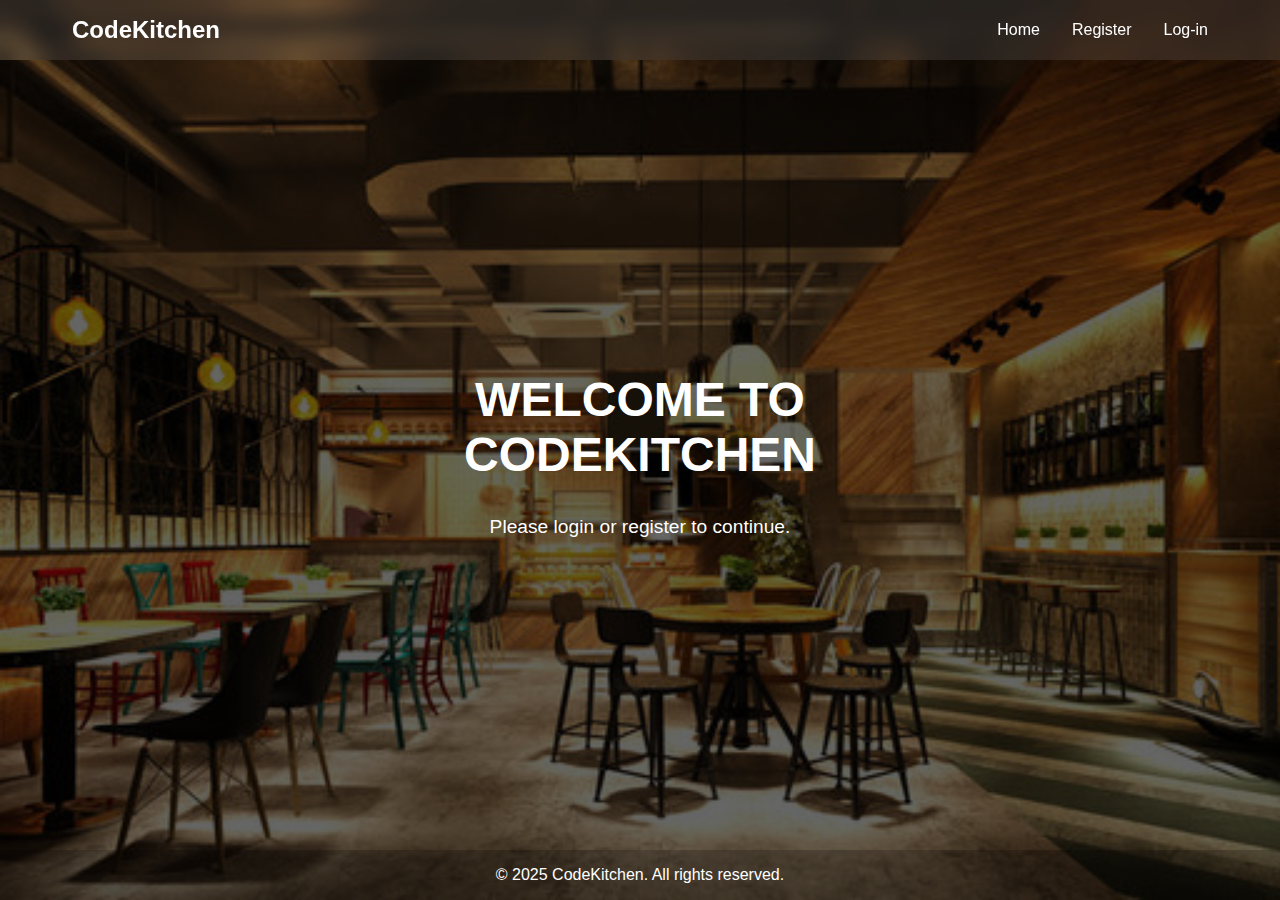
<file: IT_107/index.html>
<!DOCTYPE html>
<html lang="en">
<head>
    <meta charset="UTF-8">
    <meta name="viewport" content="width=device-width, initial-scale=1.0">
    <title>CodeKitchen</title>
    <link rel="stylesheet" href="css/style.css">
</head>
<body>
<header>
    <div class="header-content">
        <div class="prospect-name">CodeKitchen</div>
        <nav>
            <ul>
                <!-- nav items will be rendered by js/nav.js -->
            </ul>
        </nav>
    </div>
</header>

<main>
    <div class="wrapper-home">
        <h1>WELCOME TO <br>
            CODEKITCHEN </h1> <br>
        <p>Please login or register to continue.</p>
    </div>
</main>

<footer>
    <p>&copy; 2025 CodeKitchen. All rights reserved.</p>
</footer>

<script src="js/nav.js"></script>
<script src="js/main.js"></script>
</body>
</html>
</file>
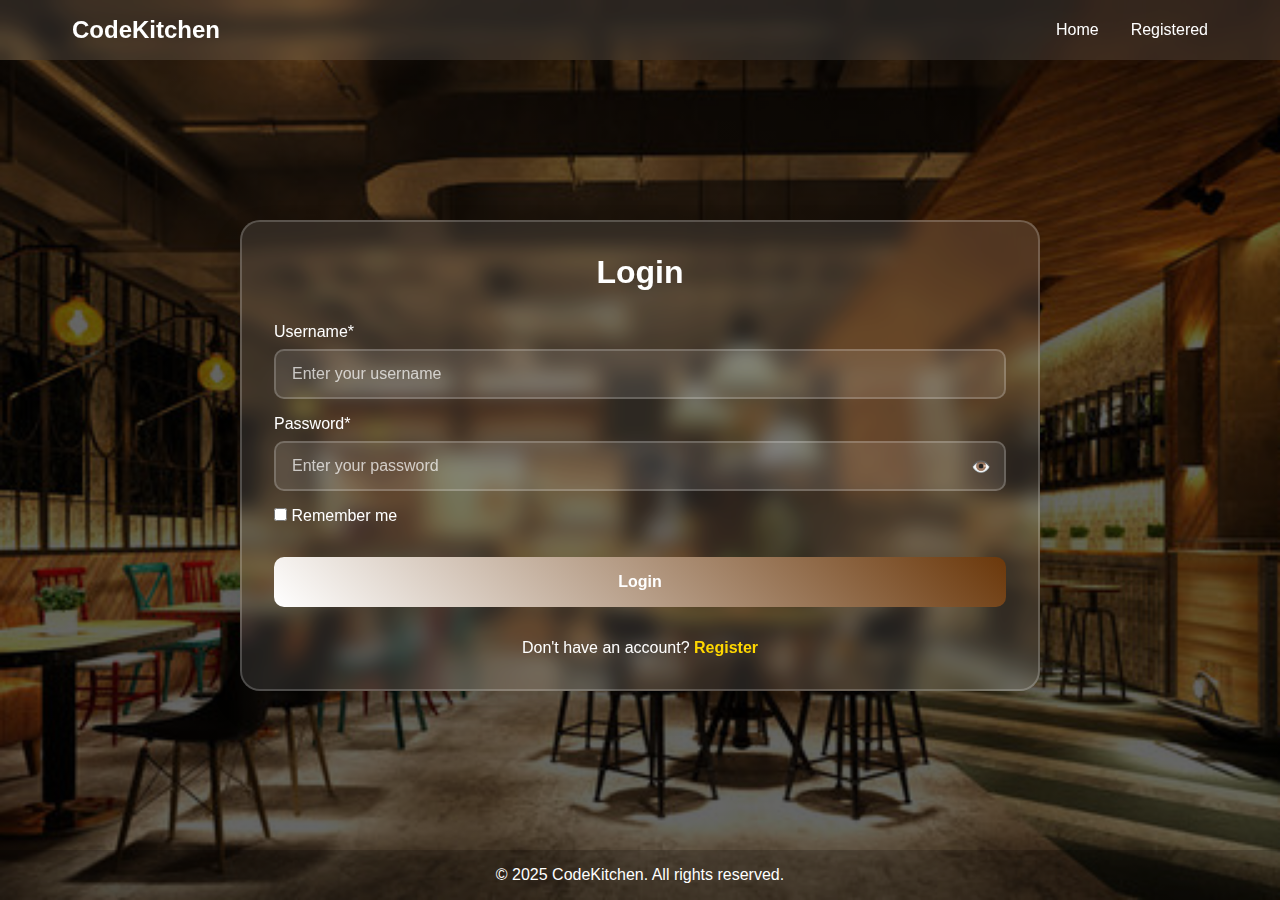
<file: IT_107/change-password.html>
<!DOCTYPE html>
<html lang="en">
<head>
    <meta charset="UTF-8">
    <meta name="viewport" content="width=device-width, initial-scale=1.0">
    <title>Change Password - CodeKitchen</title>
    <link rel="stylesheet" href="css/style.css">
</head>
<body>
<header>
    <div class="header-content">
        <div class="prospect-name">CodeKitchen</div>
        <nav>
            <ul>
                <li><a href="index.html">HOME</a></li>
                <li><a href="login.html">LOGIN</a></li>
            </ul>
        </nav>
    </div>
</header>

<main>
    <div class="wrapper">
        <form id="change-password-form" action="php/change-password.php" method="POST">
            <h1>Change Password</h1>
            
            <div class="input-box">
                <label for="new-password">Enter Password*</label>
                <input type="password" id="new-password" name="new_password" placeholder="Enter new password" required>
                <div class="password-strength" id="password-strength"></div>
                <span class="error-msg" id="password-error"></span>
            </div>
            
            <div class="input-box">
                <label for="confirm-password">Re-enter Password*</label>
                <input type="password" id="confirm-password" name="confirm_password" placeholder="Re-enter new password" required>
                <span class="error-msg" id="confirm-error"></span>
            </div>
            
            <div id="message" class="message"></div>
            
            <button type="submit" class="btn">Change Password</button>
            <div class="register-link">
                <p><a href="login.html">Back to Login</a></p>
            </div>
        </form>
    </div>
</main>

<footer>
    <p>&copy; 2025 CodeKitchen. All rights reserved.</p>
</footer>

<script src="js/change-password.js"></script>
</body>
</html>
</file>
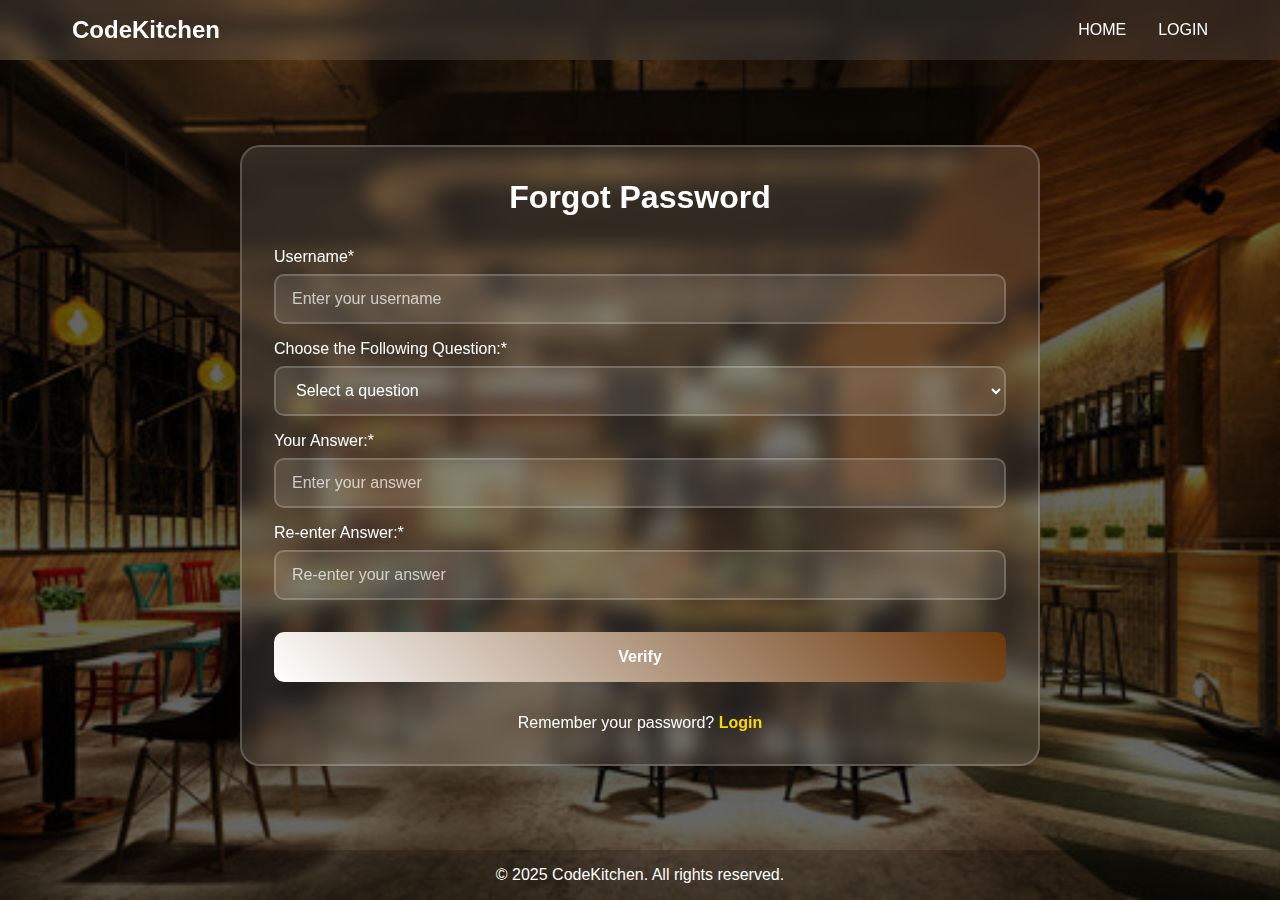
<file: IT_107/forgot-password.html>
<!DOCTYPE html>
<html lang="en">
<head>
    <meta charset="UTF-8">
    <meta name="viewport" content="width=device-width, initial-scale=1.0">
    <title>Forgot Password - CodeKitchen</title>
    <link rel="stylesheet" href="css/style.css">
</head>
<body>
<header>
    <div class="header-content">
        <div class="prospect-name">CodeKitchen</div>
        <nav>
            <ul>
                <li><a href="index.html">HOME</a></li>
                <li><a href="login.html">LOGIN</a></li>
            </ul>
        </nav>
    </div>
</header>

<main>
    <div class="wrapper">
        <form id="forgot-form" action="php/forgot-password.php" method="POST">
            <h1>Forgot Password</h1>
            
            <div class="input-box">
                <label for="username">Username*</label>
                <input type="text" id="username" name="username" placeholder="Enter your username" required>
                <span class="error-msg" id="username-error"></span>
            </div>
            
            <div class="input-box">
                <label for="question">Choose the Following Question:*</label>
                <select id="question" name="question" required>
                    <option value="">Select a question</option>
                    <option value="question1">Who is your best friend in Elementary?</option>
                    <option value="question2">What is the name of your favorite pet?</option>
                    <option value="question3">Who is your favorite teacher in high school?</option>
                </select>
                <span class="error-msg" id="question-error"></span>
            </div>
            
            <div class="input-box">
                <label for="answer">Your Answer:*</label>
                <input type="text" id="answer" name="answer" placeholder="Enter your answer" required>
                <span class="error-msg" id="answer-error"></span>
            </div>
            
            <div class="input-box">
                <label for="re-answer">Re-enter Answer:*</label>
                <input type="text" id="re-answer" name="re_answer" placeholder="Re-enter your answer" required>
                <span class="error-msg" id="reanswer-error"></span>
            </div>
            
            <button type="submit" class="btn">Verify</button>
            <div class="register-link">
                <p>Remember your password? <a href="login.html">Login</a></p>
            </div>
        </form>
    </div>
</main>

<footer>
    <p>&copy; 2025 CodeKitchen. All rights reserved.</p>
</footer>

<script src="js/forgot-password.js"></script>
</body>
</html>
</file>
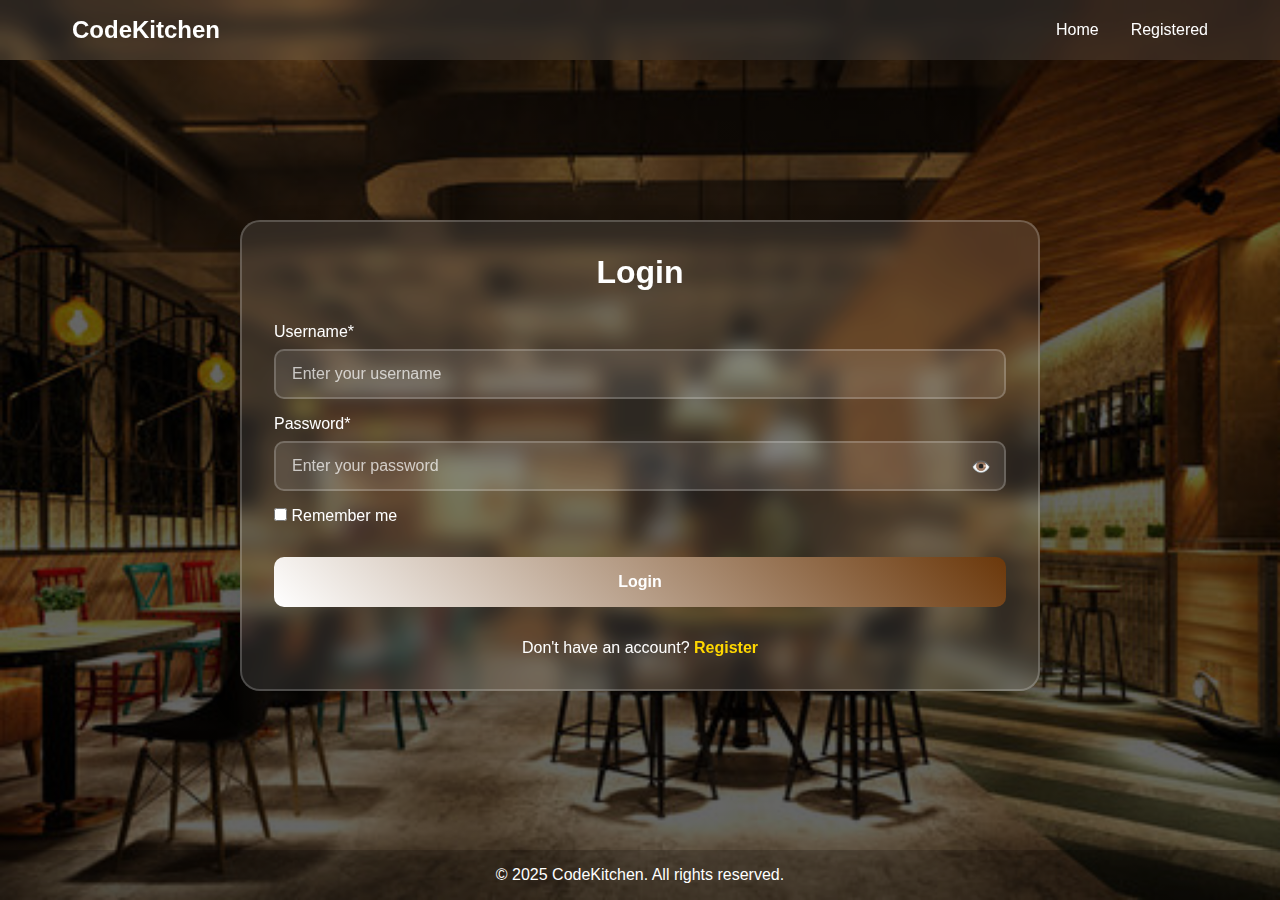
<file: IT_107/login.html>
<!DOCTYPE html>
<html lang="en">
<head>
    <meta charset="UTF-8">
    <meta name="viewport" content="width=device-width, initial-scale=1.0">
    <title>Login - CodeKitchen</title>
    <link rel="stylesheet" href="css/style.css">
</head>
<body>
<header>
    <div class="header-content">
        <div class="prospect-name">CodeKitchen</div>
        <nav>
            <ul>
                <!-- nav items rendered by js/nav.js -->
            </ul>
        </nav>
    </div>
</header>

<main>
    <div class="wrapper">
        <form id="login-form" action="php/login.php" method="POST">
            <h1>Login</h1>
            
            <div class="input-box">
                <label for="username">Username*</label>
                <input type="text" id="username" name="username" placeholder="Enter your username" required>
                <span class="error-msg" id="username-error"></span>
            </div>
            
            <div class="input-box">
                <label for="password">Password*</label>
                <div class="password-container">
                    <input type="password" id="password" name="password" placeholder="Enter your password" required>
                    <span class="show-password" onclick="togglePassword()">👁️</span>
                </div>
                <span class="error-msg" id="password-error"></span>
            </div>
            
            <div class="remember-forgot">
                <label><input type="checkbox" name="remember"> Remember me</label>
                <a href="forgot-password.html" id="forgot-link" style="display:none;">Forgot Password? Reset Here</a>
            </div>
            
            <div id="lockout-timer" style="display:none;">
                <p>Too many failed attempts. Please wait <span id="timer">0</span> seconds.</p>
            </div>
            
            <button type="submit" class="btn" id="login-btn">Login</button>
            <div class="register-link" id="register-link-div">
                <p>Don't have an account? <a href="register.html" id="register-link">Register</a></p>
            </div>
        </form>
    </div>
</main>

<footer>
    <p>&copy; 2025 CodeKitchen. All rights reserved.</p>
</footer>

<script src="js/nav.js"></script>
<script src="js/login.js"></script>
</body>
</html>
</file>
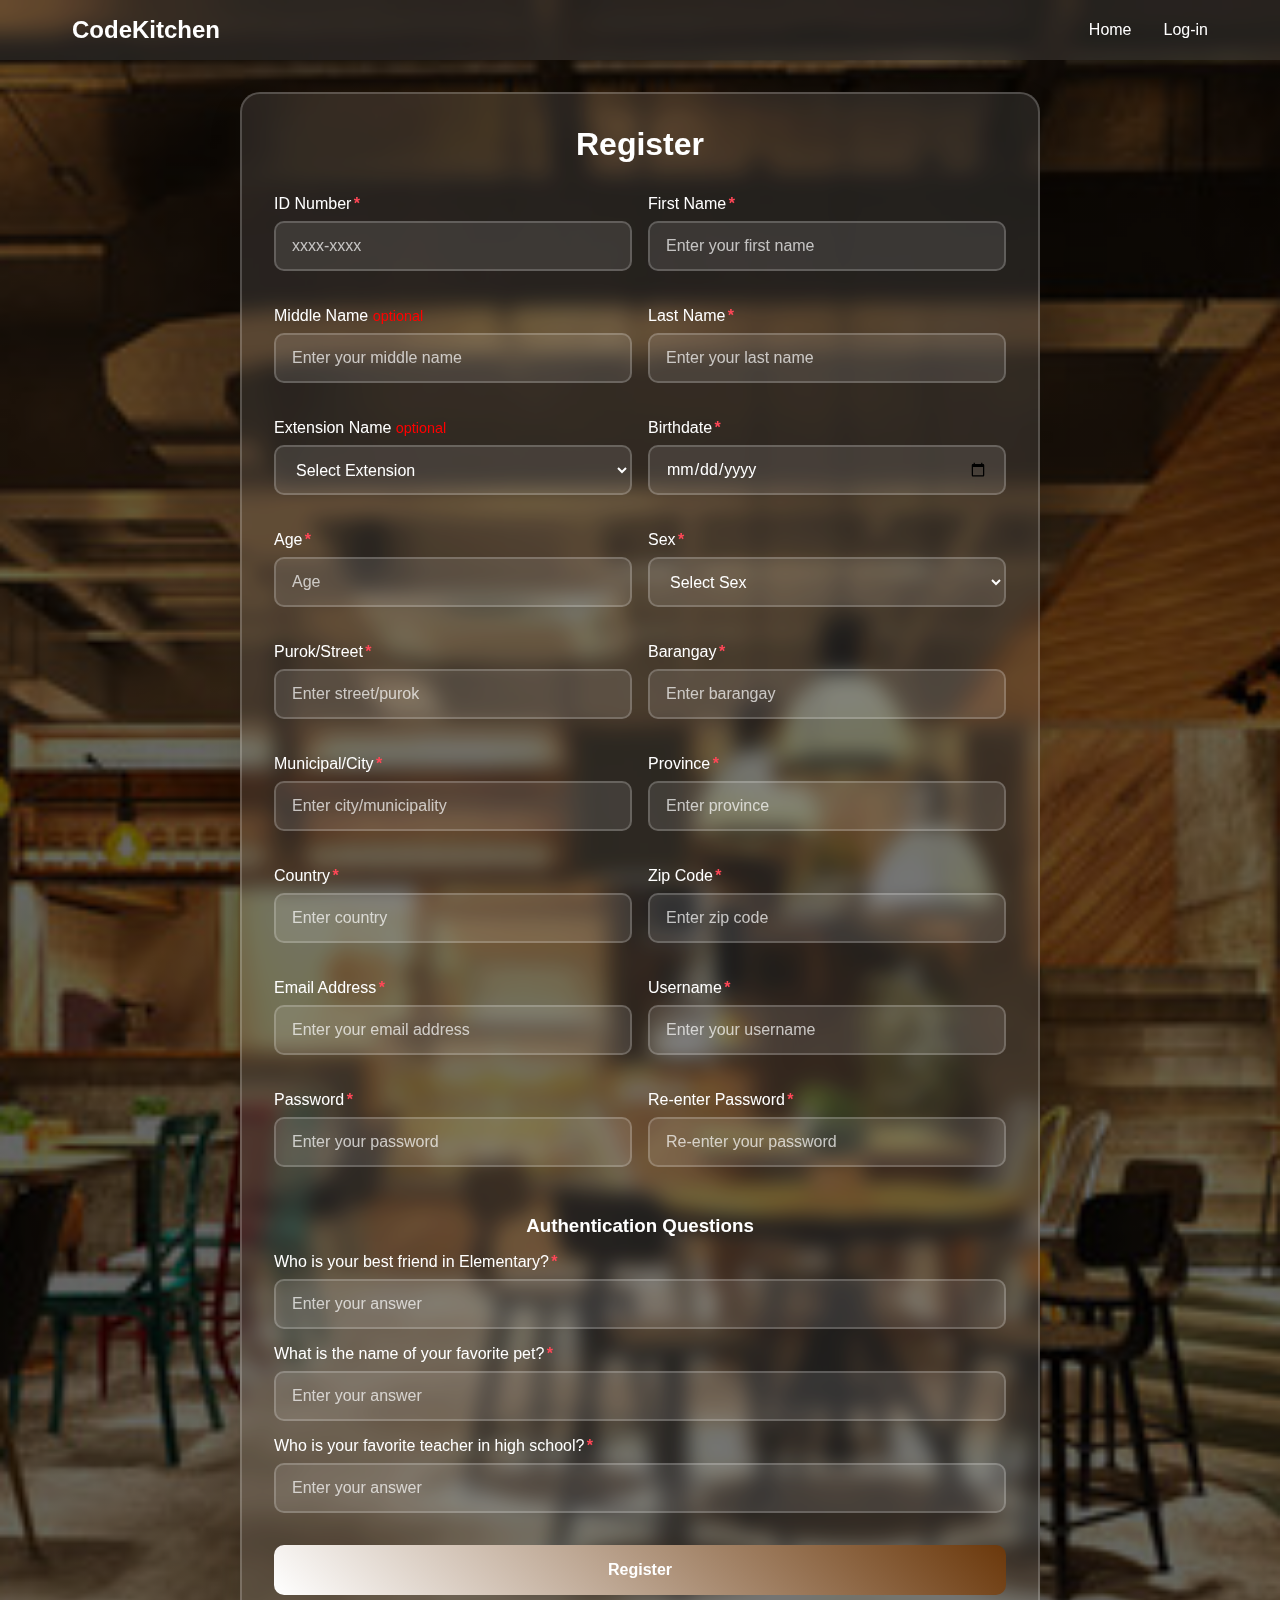
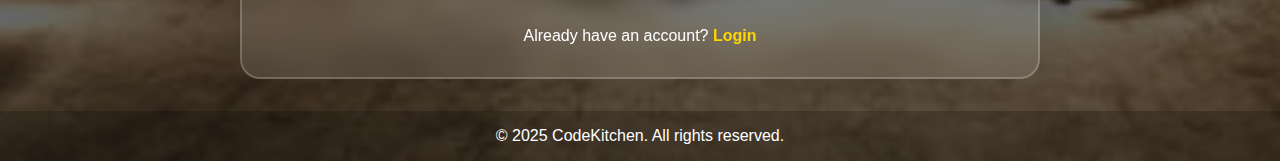
<file: IT_107/register.html>
<!DOCTYPE html>
<html lang="en">
<head>
    <meta charset="UTF-8">
    <meta name="viewport" content="width=device-width, initial-scale=1.0">
    <title>Register - CodeKitchen</title>
    <link rel="stylesheet" href="css/style.css">
</head>
<body>
<header>
    <div class="header-content">
        <div class="prospect-name">CodeKitchen</div>
        <nav>
            <ul>
                <!-- nav items rendered by js/nav.js -->
            </ul>
        </nav>
    </div>
</header>

<main>
    <div class="wrapper">
        <form id="register-form" action="php/register.php" method="POST">
            <h1>Register</h1>
            
            <div class="input-row">
                <div class="input-box">
                    <label for="id-no">ID Number<span class="required">*</span></label>
                    <input type="text" id="id-no" name="id_no" placeholder="xxxx-xxxx" required>
                    <span class="error-msg" id="id-error"></span>
                </div>
                <div class="input-box">
                    <label for="first-name">First Name<span class="required">*</span></label>
                    <input type="text" id="first-name" name="first_name" placeholder="Enter your first name" required>
                    <span class="error-msg" id="fname-error"></span>
                </div>
            </div>
            
            <div class="input-row">
                <div class="input-box">
                    <label for="middle-name">Middle Name <span class="optional">optional</span></label>
                    <input type="text" id="middle-name" name="middle_name" placeholder="Enter your middle name">
                    <span class="error-msg" id="mname-error"></span>
                </div>
                <div class="input-box">
                    <label for="last-name">Last Name<span class="required">*</span></label>
                    <input type="text" id="last-name" name="last_name" placeholder="Enter your last name" required>
                    <span class="error-msg" id="lname-error"></span>
                </div>
            </div>
            
            <div class="input-row">
                <div class="input-box">
                    <label for="extension-name">Extension Name <span class="optional">optional</span></label>
                    <select id="extension-name" name="extension_name">
                        <option value="">Select Extension</option>
                        <option value="Jr.">Jr.</option>
                        <option value="Sr.">Sr.</option>
                        <option value="II">II</option>
                        <option value="III">III</option>
                        <option value="IV">IV</option>
                        <option value="Other">Other</option>
                    </select>
                    <input type="text" id="other-extension" name="other_extension" placeholder="Specify other extension" style="display:none;">
                    <span class="error-msg" id="ext-error"></span>
                </div>
                <div class="input-box">
                    <label for="birthdate">Birthdate<span class="required">*</span></label>
                    <input type="date" id="birthdate" name="birthdate" required>
                    <span class="error-msg" id="birth-error"></span>
                </div>
            </div>
            
            <div class="input-row">
                <div class="input-box">
                    <label for="age">Age<span class="required">*</span></label>
                    <input type="number" id="age" name="age" placeholder="Age" readonly required>
                    <span class="error-msg" id="age-error"></span>
                </div>
                <div class="input-box">
                    <label for="sex">Sex<span class="required">*</span></label>
                    <select id="sex" name="sex" required>
                        <option value="" disabled selected>Select Sex</option>
                        <option value="Male">Male</option>
                        <option value="Female">Female</option>
                    </select>
                    <span class="error-msg" id="sex-error"></span>
                </div>
            </div>

            <!-- Address Fields -->
            <div class="input-row">
                <div class="input-box">
                    <label for="street">Purok/Street<span class="required">*</span></label>
                    <input type="text" id="street" name="street" placeholder="Enter street/purok" required>
                    <span class="error-msg" id="street-error"></span>
                </div>
                <div class="input-box">
                    <label for="barangay">Barangay<span class="required">*</span></label>
                    <input type="text" id="barangay" name="barangay" placeholder="Enter barangay" required>
                    <span class="error-msg" id="barangay-error"></span>
                </div>
            </div>

            <div class="input-row">
                <div class="input-box">
                    <label for="city">Municipal/City<span class="required">*</span></label>
                    <input type="text" id="city" name="city" placeholder="Enter city/municipality" required>
                    <span class="error-msg" id="city-error"></span>
                </div>
                <div class="input-box">
                    <label for="province">Province<span class="required">*</span></label>
                    <input type="text" id="province" name="province" placeholder="Enter province" required>
                    <span class="error-msg" id="province-error"></span>
                </div>
            </div>

            <div class="input-row">
                <div class="input-box">
                    <label for="country">Country<span class="required">*</span></label>
                    <input type="text" id="country" name="country" placeholder="Enter country" required>
                    <span class="error-msg" id="country-error"></span>
                </div>
                <div class="input-box">
                    <label for="zipcode">Zip Code<span class="required">*</span></label>
                    <input type="text" id="zipcode" name="zipcode" placeholder="Enter zip code" required>
                    <span class="error-msg" id="zip-error"></span>
                </div>
            </div>
            
            <div class="input-row">
                <div class="input-box">
                    <label for="email">Email Address<span class="required">*</span></label>
                    <input type="email" id="email" name="email" placeholder="Enter your email address" required>
                    <span class="error-msg" id="email-error"></span>
                </div>
                <div class="input-box">
                    <label for="username">Username<span class="required">*</span></label>
                    <input type="text" id="username" name="username" placeholder="Enter your username" required>
                    <span class="error-msg" id="username-error"></span>
                </div>
            </div>
            
            <div class="input-row">
                <div class="input-box">
                    <label for="password">Password<span class="required">*</span></label>
                    <input type="password" id="password" name="password" placeholder="Enter your password" required>
                    <div class="password-strength" id="password-strength"></div>
                    <span class="error-msg" id="password-error"></span>
                </div>
                <div class="input-box">
                    <label for="re-password">Re-enter Password<span class="required">*</span></label>
                    <input type="password" id="re-password" name="re_password" placeholder="Re-enter your password" required>
                    <span class="error-msg" id="repass-error"></span>
                </div>
            </div>

            <!-- Authentication Questions -->
            <h3>Authentication Questions</h3>
            <div class="input-box">
                <label for="question1">Who is your best friend in Elementary?<span class="required">*</span></label>
                <input type="text" id="question1" name="question1" placeholder="Enter your answer" required>
                <span class="error-msg" id="q1-error"></span>
            </div>
            
            <div class="input-box">
                <label for="question2">What is the name of your favorite pet?<span class="required">*</span></label>
                <input type="text" id="question2" name="question2" placeholder="Enter your answer" required>
                <span class="error-msg" id="q2-error"></span>
            </div>
            
            <div class="input-box">
                <label for="question3">Who is your favorite teacher in high school?<span class="required">*</span></label>
                <input type="text" id="question3" name="question3" placeholder="Enter your answer" required>
                <span class="error-msg" id="q3-error"></span>
            </div>
            
            <button type="submit" class="btn">Register</button>
            <div class="register-link">
                <p>Already have an account? <a href="login.html">Login</a></p>
            </div>
        </form>
    </div>
</main>

<footer>
    <p>&copy; 2025 CodeKitchen. All rights reserved.</p>
</footer>

<script src="js/nav.js"></script>
<script src="js/register.js"></script>
</body>
</html>
</file>
<file: IT_107/css/style.css>
* {
  margin: 0;
  padding: 0;
  box-sizing: border-box;
  font-family: "Poppins", sans-serif;
}

body {
  display: flex;
  flex-direction: column;
  min-height: 100vh;
  background: linear-gradient(rgba(0, 0, 0, 0.6), rgba(0, 0, 0, 0.6)), url('img.jpg') no-repeat center/cover;
}

header {
  background: rgba(255, 255, 255, 0.1);
  backdrop-filter: blur(10px);
  padding: 1rem 0;
  position: sticky;
  top: 0;
  z-index: 100;
}

.header-content {
  max-width: 1200px;
  margin: 0 auto;
  display: flex;
  justify-content: space-between;
  align-items: center;
  padding: 0 2rem;
}

.prospect-name {
  font-size: 1.5rem;
  font-weight: bold;
  color: white;
}

nav ul {
  display: flex;
  list-style: none;
  gap: 2rem;
}

nav a {
  color: white;
  text-decoration: none;
  font-weight: 500;
  transition: color 0.3s;
}

nav a:hover {
  color: #ffd700;
}

main {
  flex: 1;
  display: flex;
  justify-content: center;
  align-items: center;
  padding: 2rem;
}

.wrapper {
  background: rgba(255, 255, 255, 0.1);
  backdrop-filter: blur(10px);
  border: 2px solid rgba(255, 255, 255, 0.2);
  border-radius: 20px;
  padding: 2rem;
  width: 100%;
  max-width: 800px;
  box-shadow: 0 15px 35px rgba(0, 0, 0, 0.1);
}

.wrapper-home {
  text-align: center;
  color: white;
}

.wrapper-home h1 {
  font-size: 3rem;
  margin-bottom: 1rem;
}

.wrapper-home p {
  font-size: 1.2rem;
}

form h1 {
  font-size: 2rem;
  color: white;
  text-align: center;
  margin-bottom: 2rem;
}

form h3 {
  color: white;
  margin: 1.5rem 0 1rem 0;
  text-align: center;
}

.input-row {
  display: flex;
  gap: 1rem;
  margin-bottom: 1rem;
}

.input-box {
  position: relative;
  flex: 1;
  margin-bottom: 1rem;
}

.input-box label {
  display: block;
  color: white;
  margin-bottom: 0.5rem;
  font-weight: 500;
}

.input-box label .optional {
  color: red;
  font-size: 0.9rem;
}

/* required field asterisk */
.required {
  color: #ff4757; /* match .error-msg color */
  margin-left: 0.15rem;
  font-weight: 700;
}

.input-box input,
.input-box select {
  width: 100%;
  height: 50px;
  background: rgba(255, 255, 255, 0.1);
  border: 2px solid rgba(255, 255, 255, 0.2);
  border-radius: 10px;
  padding: 0 1rem;
  color: white;
  font-size: 1rem;
}

.input-box input::placeholder {
  color: rgba(255, 255, 255, 0.7);
}

.input-box input:focus,
.input-box select:focus {
  outline: none;
  border-color: #ffd700;
}

.password-container {
  position: relative;
}

.show-password {
  position: absolute;
  right: 15px;
  top: 50%;
  transform: translateY(-50%);
  cursor: pointer;
  user-select: none;
}

.password-strength {
  margin-top: 0.5rem;
  font-size: 0.9rem;
  font-weight: bold;
}

.password-strength.weak {
  color: #ff4757;
}

.password-strength.medium {
  color: #ffa502;
}

.password-strength.strong {
  color: #2ed573;
}

.error-msg {
  color: #ff4757;
  font-size: 0.8rem;
  margin-top: 0.25rem;
  display: block;
}

.remember-forgot {
  display: flex;
  justify-content: space-between;
  align-items: center;
  margin: 1rem 0;
  color: white;
}

.remember-forgot a {
  color: #ffd700;
  text-decoration: none;
}

.btn {
  width: 100%;
  height: 50px;
  background: linear-gradient(45deg, #ffffff, #6b380b);
  border: none;
  border-radius: 10px;
  color: white;
  font-size: 1rem;
  font-weight: bold;
  cursor: pointer;
  transition: transform 0.3s;
  margin: 1rem 0;
}

.btn:hover {
  transform: translateY(-2px);
}

.btn:disabled {
  opacity: 0.5;
  cursor: not-allowed;
  transform: none;
}

.register-link {
  text-align: center;
  color: white;
  margin-top: 1rem;
}

.register-link a {
  color: #ffd700;
  text-decoration: none;
  font-weight: bold;
}

.message {
  text-align: center;
  margin: 1rem 0;
  padding: 0.5rem;
  border-radius: 5px;
  font-weight: bold;
}

.message.success {
  background: rgba(46, 213, 115, 0.2);
  color: #2ed573;
  border: 1px solid #2ed573;
}

.message.error {
  background: rgba(255, 71, 87, 0.2);
  color: #ff4757;
  border: 1px solid #ff4757;
}

#lockout-timer {
  text-align: center;
  color: #ff4757;
  margin: 1rem 0;
  font-weight: bold;
}

footer {
  background: rgba(0, 0, 0, 0.2);
  color: white;
  text-align: center;
  padding: 1rem;
  margin-top: auto;
}

@media (max-width: 768px) {
  .input-row {
    flex-direction: column;
  }

  .wrapper {
    margin: 1rem;
    padding: 1.5rem;
  }

  .header-content {
    padding: 0 1rem;
  }

  nav ul {
    gap: 1rem;
  }
}
</file>
